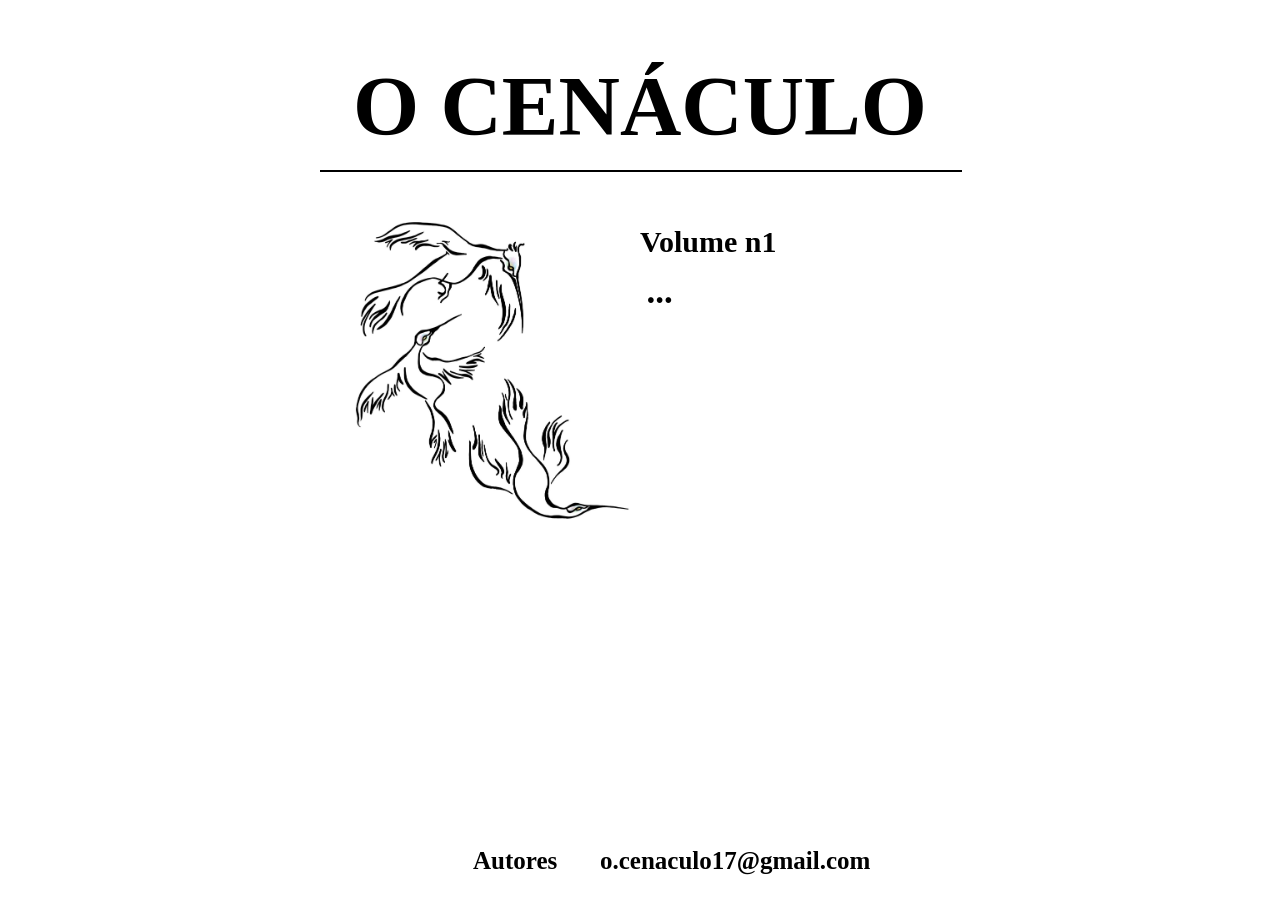
<file: index.html>
<!DOCTYPE html>
<html lang="pt">
<head>
    <meta charset="UTF-8">
    <meta name="viewport" content="width=device-width, initial-scale=1.0">
    <title>O Cenáculo</title>
    <link rel="stylesheet" href="style.css">
</head>
<body>
    <h1 class="titulo">O CENÁCULO</h1>
    <hr class="barra">
    <h2>
        <a class="volume" href="volume1.html">Volume n1</a>
    </h2>
    <h2 class="em-breve">...</h2>
    <p class="email">o.cenaculo17@gmail.com</p>
    <p class="autores">
        Autores
    </p>
    <img class="imagem-garças" src="imagens/Foto Garças.jpeg">
    <script>
    creen.orientation.lock();
    screen.lockOrientation("orientation");
    </script>
</body>
</html>
</file>
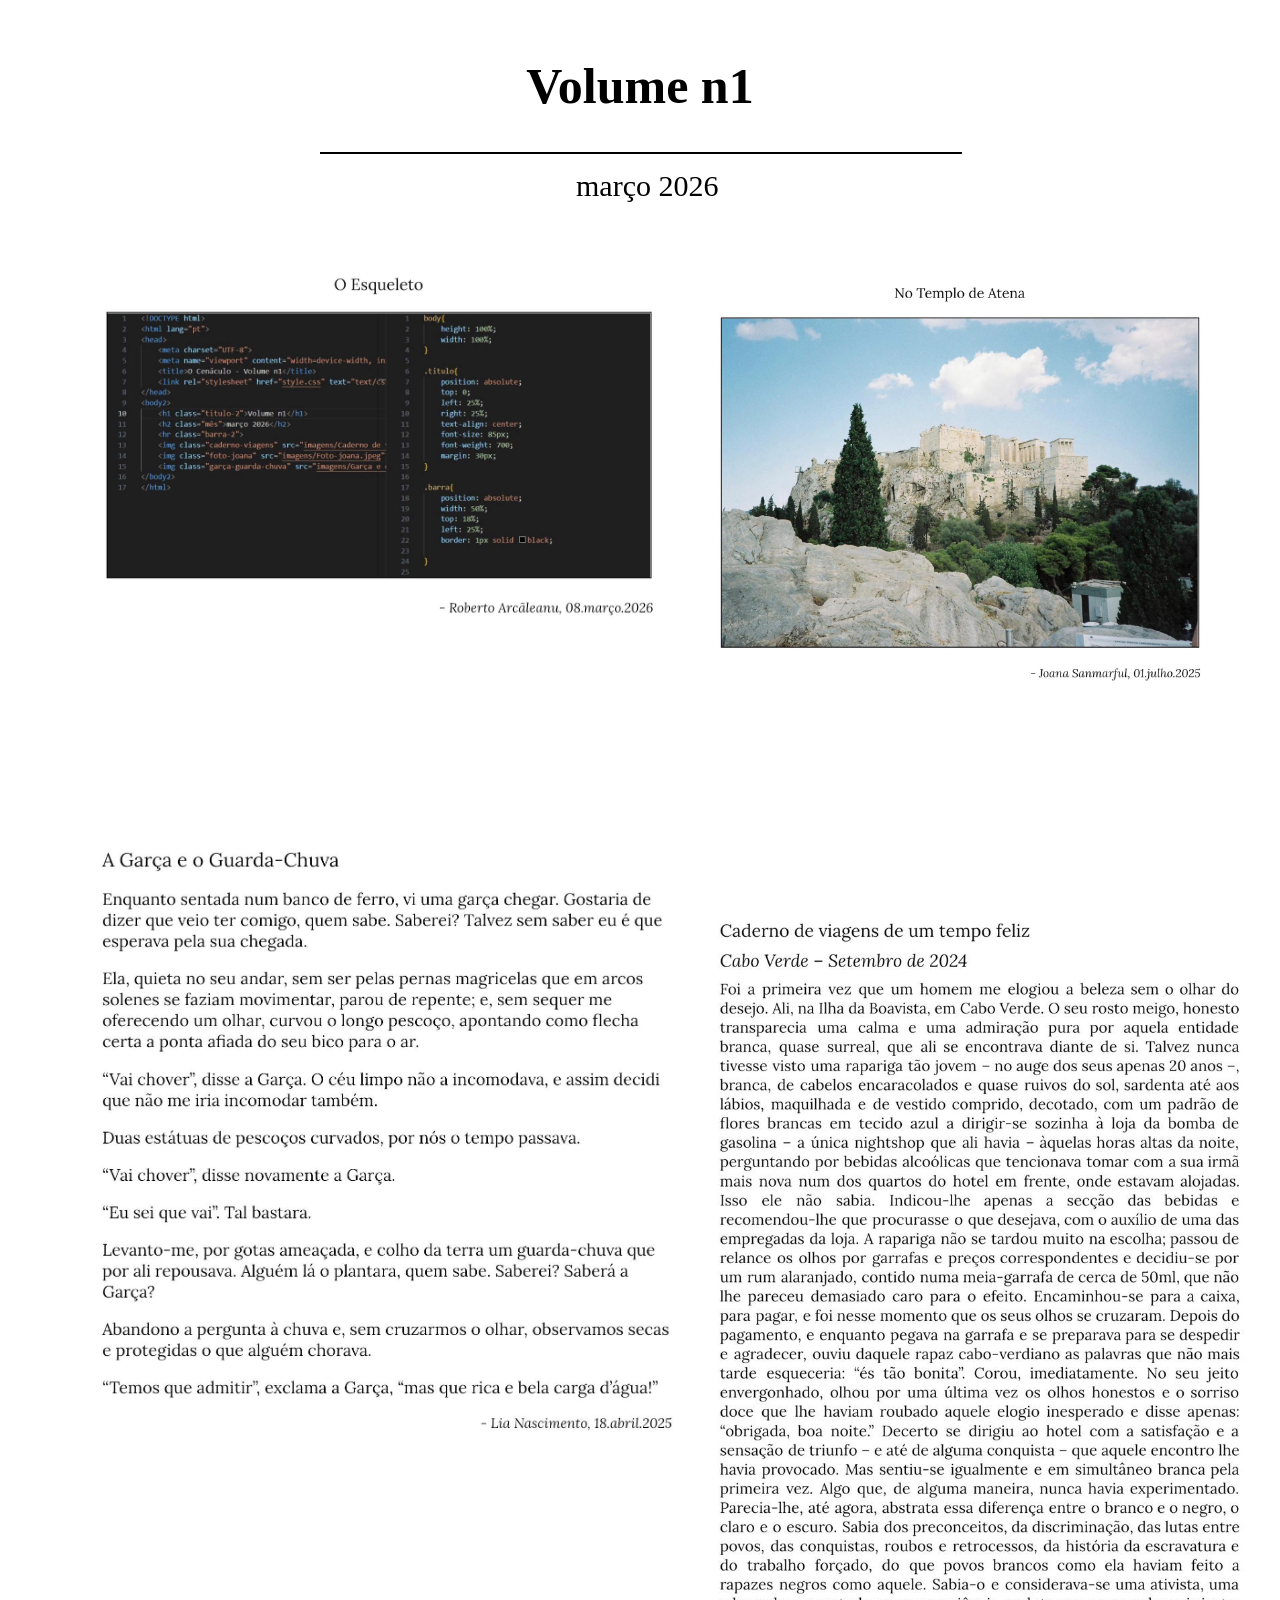
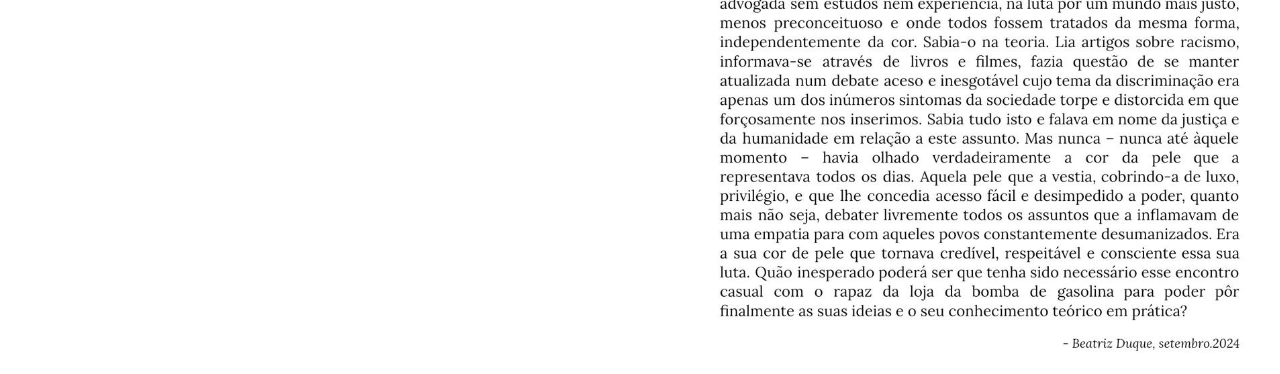
<file: volume1.html>
<!DOCTYPE html>
<html lang="pt">
<head>
    <meta charset="UTF-8">
    <meta name="viewport" content="width=device-width, initial-scale=1.0">
    <title>O Cenáculo - Volume n1</title>
    <link rel="stylesheet" href="style.css" text="text/css">
</head>
<body2>
    <h1 class="titulo-2">Volume n1</h1>
    <h2 class="mês">março 2026</h2>
    <hr class="barra-2">
    <a href="autores/Beatriz Duque.html">
        <img a href="" class="caderno-viagens" src="imagens/Caderno de viagens.jpeg" > 
    </a>
    <a href="autores/Joana Sanmarful.html">
        <img class="foto-joana" src="imagens/Foto-joana.jpeg">
    </a>
    <a href="autores/Lia Nascimento.html">
        <img class="garça-guarda-chuva" src="imagens/Garça e o Guarda chuva.jpeg">
    </a>
    <a href="autores/Roberto Arcãleanu.html">
        <img class="o-esqueleto" src="imagens/o esqueleto.jpeg">
    </a>
</body2>
</html>
</file>
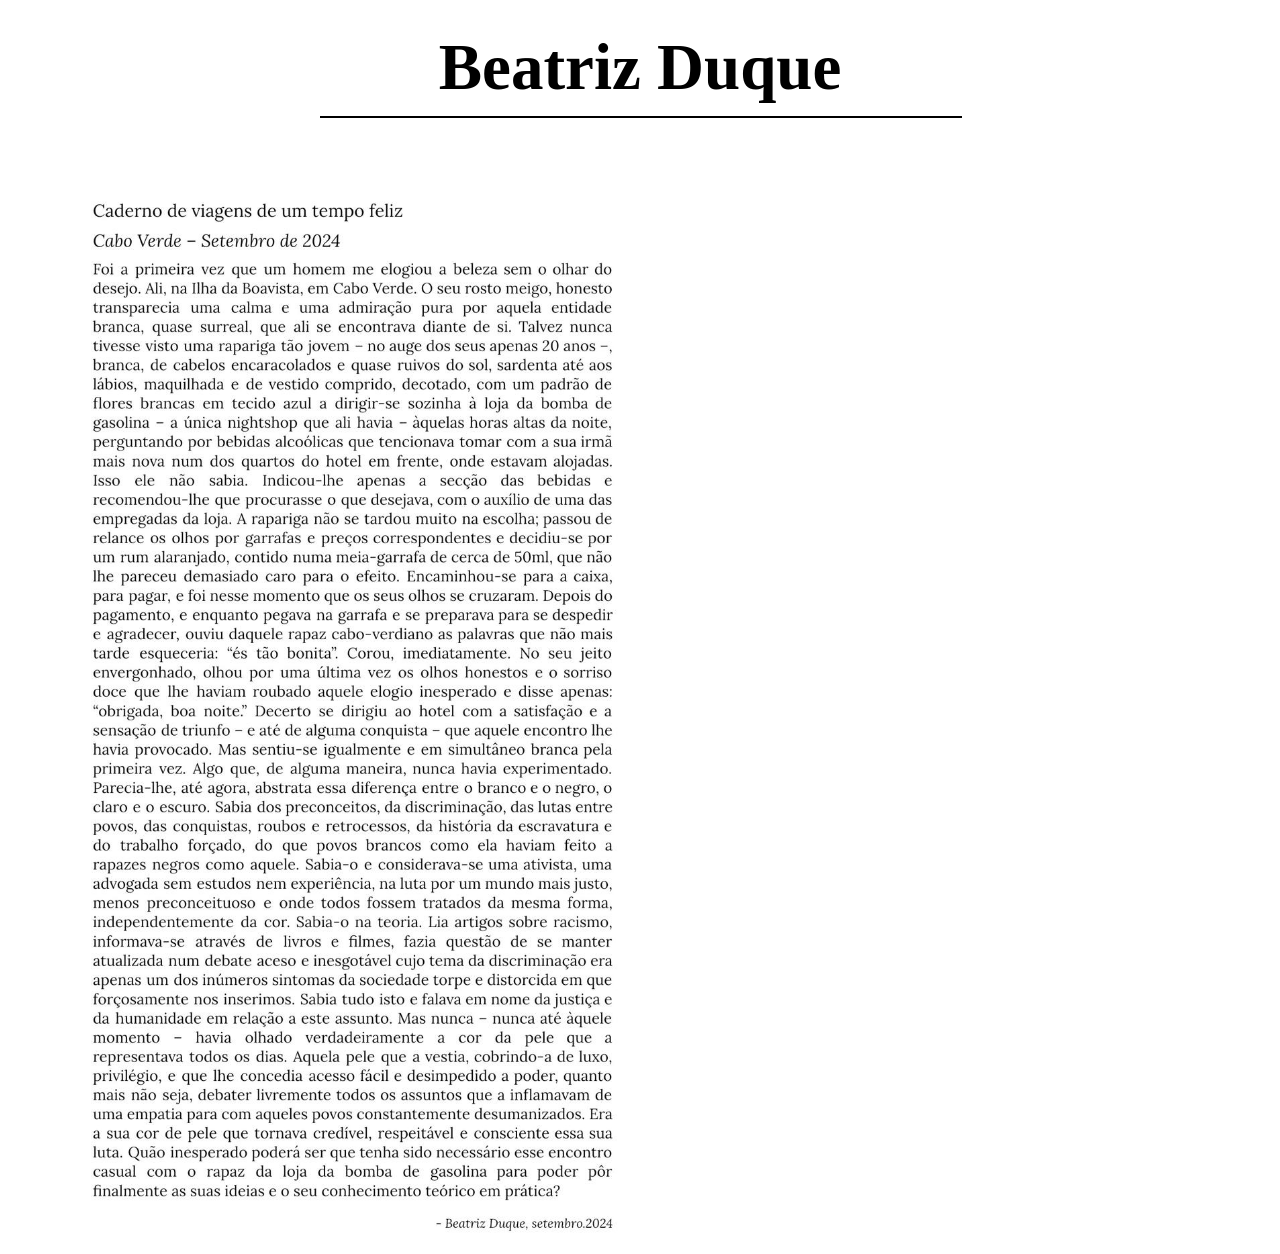
<file: autores/Beatriz Duque.html>
<!DOCTYPE html>
<html lang="pt">
<head>
    <meta charset="UTF-8">
    <meta name="viewport" content="width=device-width, initial-scale=1.0">
    <title>Autores</title>
    <link rel="stylesheet" href="style.css">
</head>
<body>
    <h1 class="titulo">Beatriz Duque</h1>
    <hr class="barra"> 
    <img class="caderno-viagens" src="imagens/Caderno de viagens.jpeg">


</body>
</html>
</file>
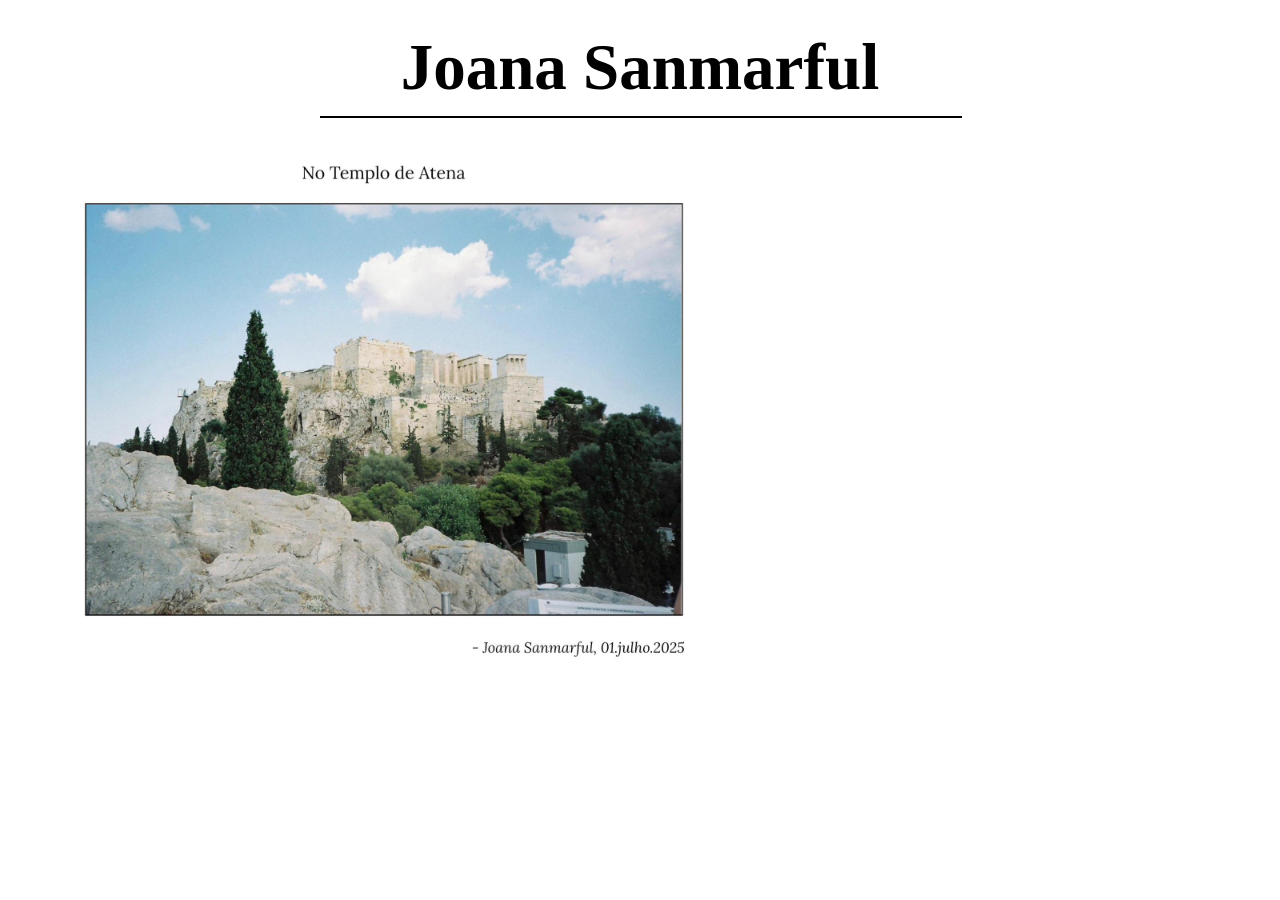
<file: autores/Joana Sanmarful.html>
<!DOCTYPE html>
<html lang="pt">
<head>
    <meta charset="UTF-8">
    <meta name="viewport" content="width=device-width, initial-scale=1.0">
    <title>Autores</title>
    <link rel="stylesheet" href="style.css">
</head>
<body>
    <h1 class="titulo">Joana Sanmarful</h1>
    <hr class="barra">
    <img class="foto-joana" src="imagens/Foto-joana.jpeg">
</body>
</html>
</file>
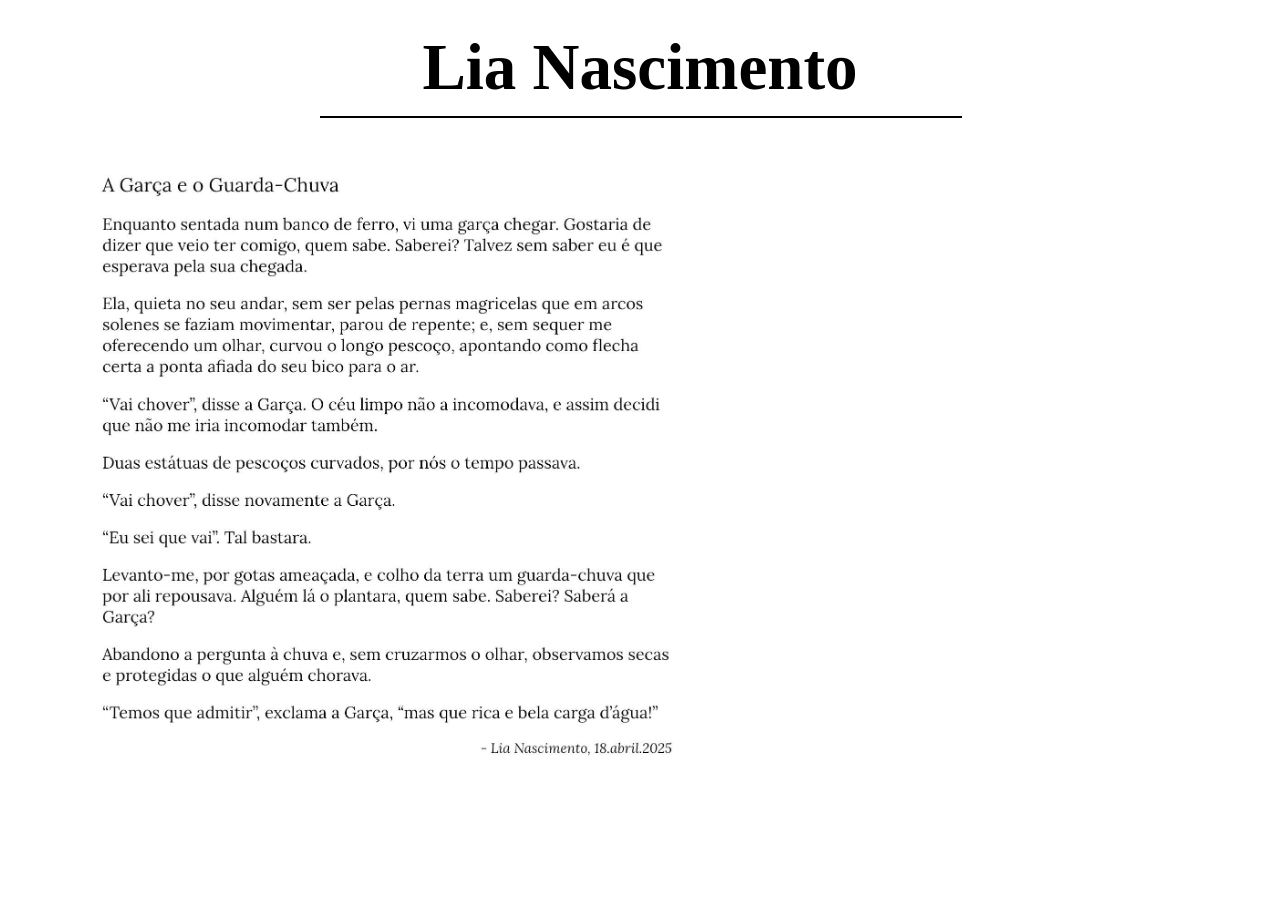
<file: autores/Lia Nascimento.html>
<!DOCTYPE html>
<html lang="pt">
<head>
    <meta charset="UTF-8">
    <meta name="viewport" content="width=device-width, initial-scale=1.0">
    <title>Autores</title>
    <link rel="stylesheet" href="style.css">
</head>
<body>
    <h1 class="titulo">Lia Nascimento</h1>
    <hr class="barra">
    <img class="garça-guarda-chuva" src="imagens/Garça e o Guarda chuva.jpeg">
</body>
</html>
</file>
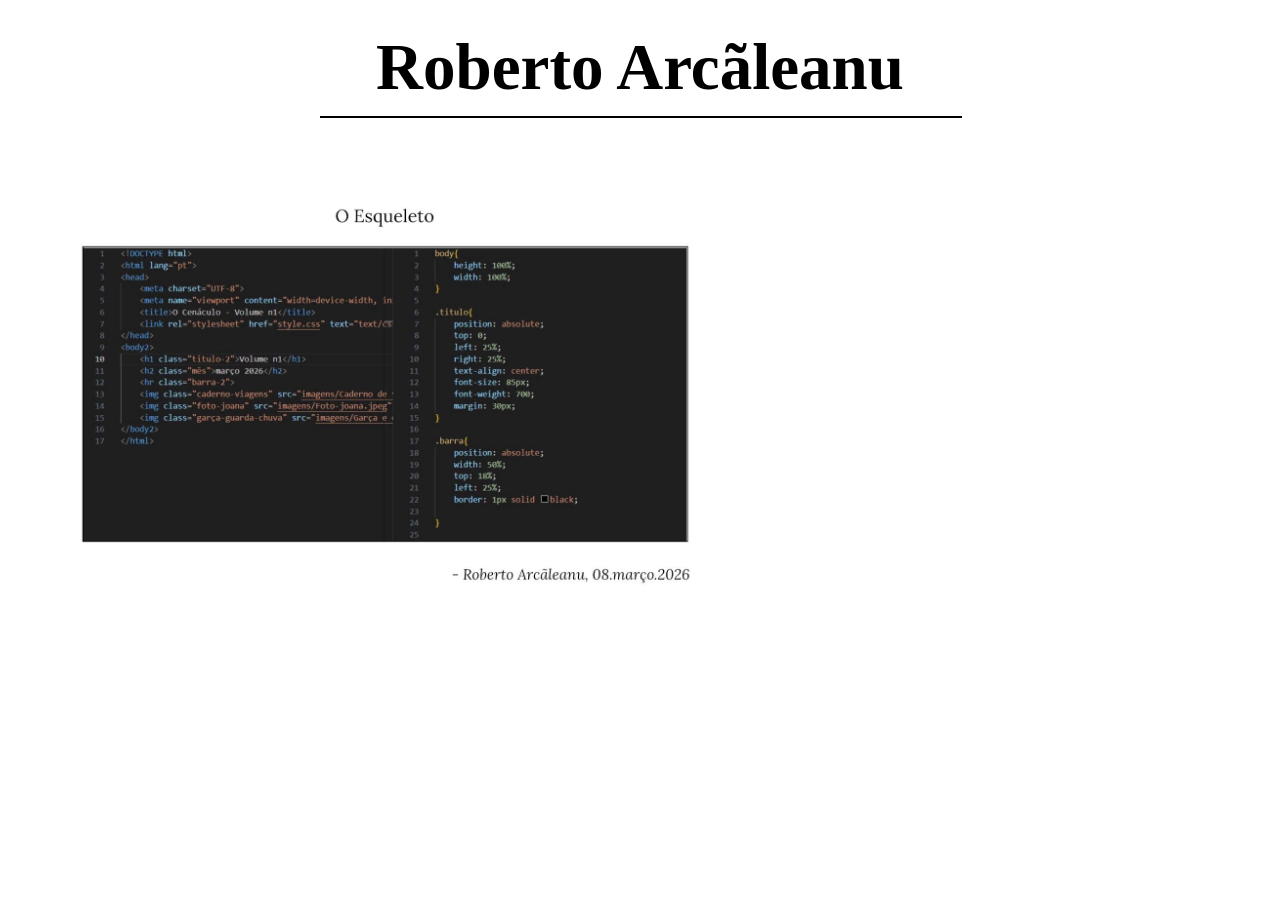
<file: autores/Roberto Arcãleanu.html>
<!DOCTYPE html>
<html lang="pt">
<head>
    <meta charset="UTF-8">
    <meta name="viewport" content="width=device-width, initial-scale=1.0">
    <title>Autores</title>
    <link rel="stylesheet" href="style.css">
</head>
<body>
    <h1 class="titulo">Roberto Arcãleanu</h1>
    <hr class="barra">
    <img class="o-esqueleto" src="imagens/o esqueleto.jpeg">
</body>
</html>
</file>
<file: style.css>
body{
    height: 100%;
    width: 100%;
}

.titulo{
    position: absolute;
    top: 3%;
    left: 25%;
    right: 25%;
    text-align: center;
    font-size: 85px;
    font-weight: 700;
    margin: 30px;
}

.barra{
    position: absolute;
    width: 50%;
    top: 18%;
    left: 25%;
    border: 1px solid black;

}

.volume{
    text-decoration: none;
    color: black;
    font-size: 30px;
    position: absolute;
    top: 25%;
    left: 50%;
    
}

.email{
    position:fixed;
    bottom: 0;
    font-size: 25px;
    font-weight: 700;
    right: 32%;
}

.imagem-garças{
    display: flex;
    width: 25%;
    position: absolute;
    top: 23%;
    left: 25%;
}

.autores{
    text-decoration: none;
    color: black;
    font-size: 25px;
    font-weight: 700;
    display: absolute;
    position: fixed;
    bottom: 0;
    left: 35%;
    margin: 25px;
}

.em-breve{
    position: absolute;
    top: 27%;
    left: 50.5%;
    font-size: 35px;
}

.body2{
    padding-bottom: 1500px;
}

.titulo-2{
    position: absolute;
    top: 3%;
    left: 25%;
    right: 25%;
    text-align: center;
    font-size: 50px;
    font-weight: 700;
    margin: 30px;
}

.mês{
    position: absolute;
    top: 16%;
    left: 45%;
    font-size: 30px;
    font-weight: 500;
}

.barra-2{
    position: absolute;
    width: 50%;
    top: 16%;
    left: 25%;
    border: 1px solid black;
}


.caderno-viagens{
    display: flex;
    position: absolute;
    width: 45%;
    right: 1%;
    top: 100%;
}

.foto-joana{
    width: 40%;
    display: flex;
    position: absolute;
    right: 5%;
    top: 30%;
}

.garça-guarda-chuva{
    display: flex;
    position: absolute;
    top: 90%;
    left: 5%;
    width: 50%;
}

.o-esqueleto{
    width: 45%;
    display: flex;
    position: absolute;
    top: 28%;
    left: 7%;
}

@media (max-width:440px) {
    .titulo{
        white-space: nowrap;
        font-size: 8vw;
        left: 16%;
        margin-top:0;
     }
    .barra{
        width: 57vw;
        top: 14vw;
        left: 23vw;
    }
    .imagem-garças{
        width: 60%;
        top: 12%;
        left: 18%;
    }
    .volume{
        font-size: 6vw;
        top: 35%;
        left: 35%;
    }
    .em-breve{
        top: 39%;
        left: 47%;
        font-size: 6vw;
    }
    .email{
        bottom: 0;
        font-size: 5vw;
        font-weight: 700;
        right: 5%;
    }
    .autores{
        font-size: 5vw;
        font-weight: 700;
        left: 5%;
        bottom: 2%;
        margin-bottom: 0;
    }


    .titulo-2{
        white-space: nowrap;
        font-size: 8vw;
    }
    .barra-2 {
        top: 10%;
    }
    .mês{
        font-size: 5vw;
        top: 10%;
        left: 38%;
        white-space: nowrap;
    }
    .o-esqueleto{
        width: 90%;
        top: 15%;
        left: 5%;
    }
    .foto-joana{
        width: 90%;
        top: 45%;
    }
    .garça-guarda-chuva{
        width: 90%;
        top: 80%;
    }
    .caderno-viagens{
        width: 90%;
        top: 125%;
        left: 5%;
    }
}


@media (max-width:380px) {
 .titulo{
        white-space: nowrap;
        font-size: 8vw;
        left: 18%;
     }
    .barra{
        width: 57vw;
        top: 15vw;
        left: 23vw;
    }
    .imagem-garças{
        width: 60%;
        top: 12%;
        left: 18%;
    }
    .volume{
        font-size: 6vw;
        top: 50%;
        left: 35%;
    }
    .em-breve{
        top: 52%;
        left: 47%;
        font-size: 6vw;
    }
    .email{
        bottom: 0;
        font-size: 5vw;
        font-weight: 700;
        right: 5%;
    }
    .autores{
        font-size: 5vw;
        font-weight: 700;
        left: 5%;
        bottom: 2.5%;
    }

   .titulo-2{
        margin-top: 0;
        white-space: nowrap;
        font-size: 8vw;
    }
    .barra-2 {
        top: 8%;
    }
    .mês{
        font-size: 5vw;
        top: 8%;
        left: 38%;
        white-space: nowrap;
    }
    .o-esqueleto{
        width: 90%;
        top: 15%;
        left: 5%;
    }
    .foto-joana{
        width: 90%;
        top: 50%;
    }
    .garça-guarda-chuva{
        width: 90%;
        top: 95%;
    }
    .caderno-viagens{
        width: 90%;
        top: 145%;
        left: 5%;
    }
}

@media (max-width:1030px) {
    .titulo{
        white-space: nowrap;
        font-size: 8vw;
        left: 19%;
        top:3%;
        margin-top:0;
     }
    .barra{
        width: 57vw;
        top: 12vw;
        left: 21vw;
    }
    .imagem-garças{
        width: 60%;
        top: 12%;
        left: 18%;
    }
    .volume{
        font-size: 5vw;
        top: 62%;
        left: 38%;
    }
    .em-breve{
        top: 64%;
        left: 47%;
        font-size: 5vw;
    }
    .email{
        bottom: 0;
        font-size: 4vw;
        font-weight: 700;
        right: 5%;
    }
    .autores{
        font-size: 4vw;
        font-weight: 700;
        left: 5%;
        bottom: 1%;
    }


    .titulo-2{
        white-space: nowrap;
        font-size: 7vw;
    }
    .barra-2 {
        top: 11%;
    }
    .mês{
        font-size: 4vw;
        top: 10%;
        left: 40%;
        white-space: nowrap;
    }
    .o-esqueleto{
        width: 90%;
        top: 17%;
        left: 5%;
    }
    .foto-joana{
        width: 90%;
        top: 60%;
    }
    .garça-guarda-chuva{
        width: 90%;
        top: 120%;
    }
    .caderno-viagens{
        width: 90%;
        top: 190%;
        left: 5%;
    }
}
</file>
<file: autores/style.css>
.titulo{
    position: absolute;
    top: 0%;
    left: 25%;
    right: 25%;
    text-align: center;
    font-size: 65px;
    font-weight: 700;
    margin: 30px;
}

.barra{
    position: absolute;
    width: 50%;
    top: 12%;
    left: 25%;
    border: 1px solid black;

}

.caderno-viagens{
    display: flex;
    position: absolute;
    width: 45%;
    left: 5%;
    top: 20%;
}

.foto-joana{
    width: 50%;
    display: flex;
    position: absolute;
    left: 5%;
    top: 16%;
}

.garça-guarda-chuva{
    display: flex;
    position: absolute;
    top: 15%;
    left: 5%;
    width: 50%;
}

.o-esqueleto{
    width: 50%;
    display: flex;
    position: absolute;
    top: 20%;
    left: 5%;
}

@media (max-width:440px) {
    .titulo{
        white-space: nowrap;
        font-size: 6vw;
        left: 22%;
    }
    .barra {
        top: 6%;
    }
    .o-esqueleto{
        width: 90%;
        top: 8%;
    }
    .foto-joana{
        width: 90%;
        top: 10%;
    }
    .garça-guarda-chuva{
        width: 90%;
        top: 10%;
    }
    .caderno-viagens{
        width: 90%;
        top: 10%;
    }
}

@media (max-width:380px) {
    .titulo{
        white-space: nowrap;
        font-size: 5vw;
        left: 22%;
    }
    .barra {
        top: 7%;
    }
    .o-esqueleto{
        width: 90%;
        top: 10%;
    }
    .foto-joana{
        width: 90%;
        top: 10%;
    }
    .garça-guarda-chuva{
        width: 90%;
        top: 10%;
    }
    .caderno-viagens{
        width: 90%;
        top: 10%;
    }
}

@media (max-width:1030px) {
    .titulo{
        white-space: nowrap;
        font-size: 5vw;
        left: 24%;
    }
    .barra {
        top: 7%;
    }
    .o-esqueleto{
        width: 90%;
        top: 10%;
    }
    .foto-joana{
        width: 90%;
        top: 10%;
    }
    .garça-guarda-chuva{
        width: 90%;
        top: 10%;
    }
    .caderno-viagens{
        width: 90%;
        top: 10%;
    }
}
</file>
